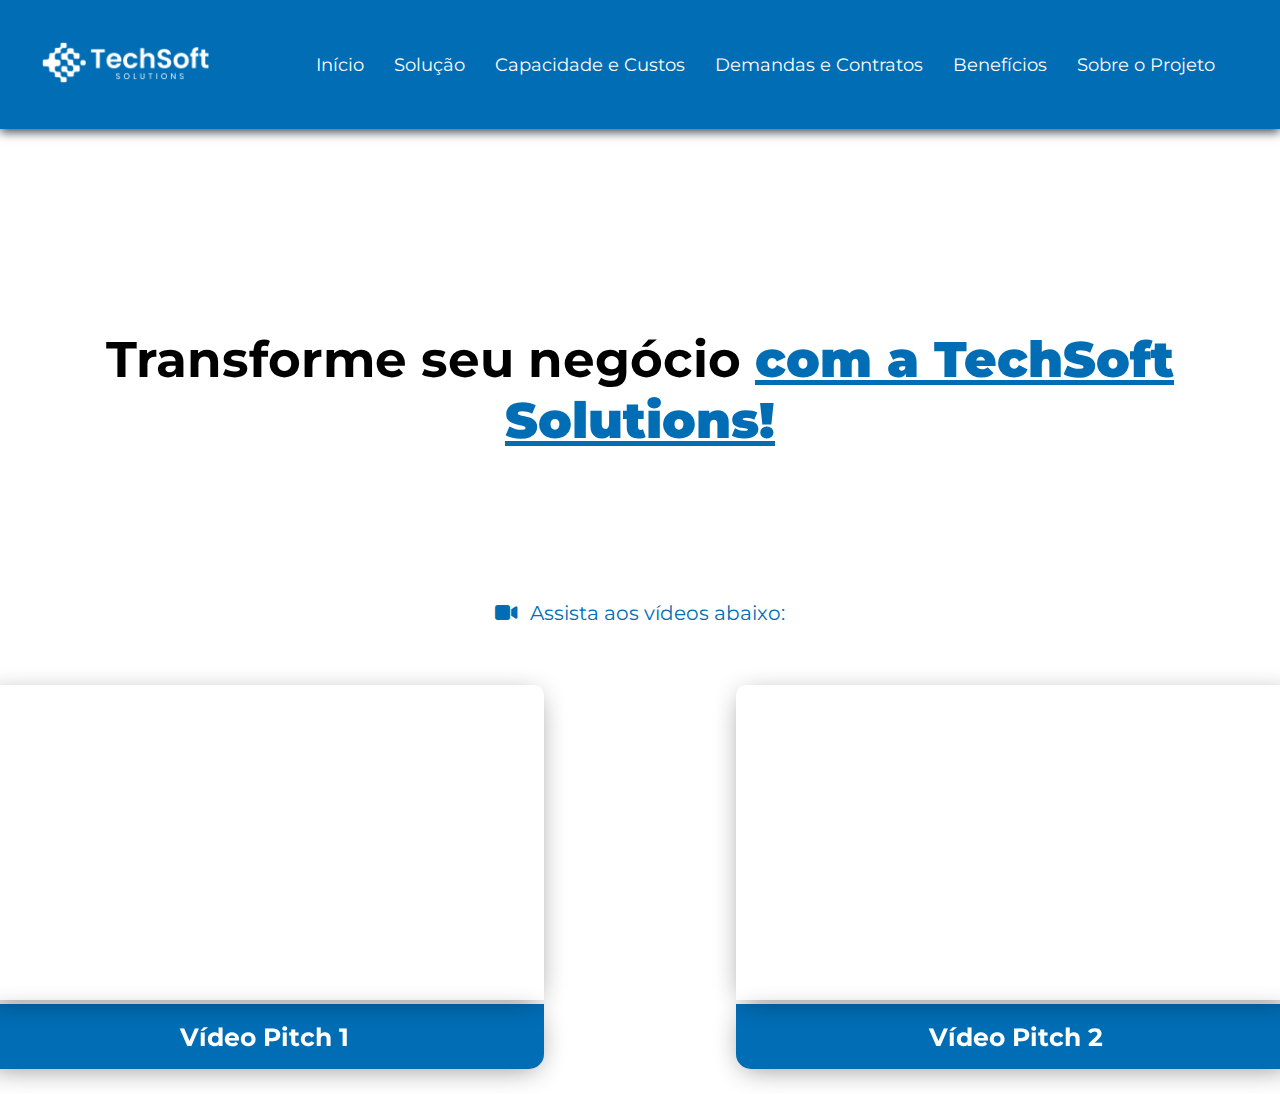
<file: index.html>
<!DOCTYPE html>
<html lang="pt-br">
<head>
    <meta charset="UTF-8">
    <meta name="viewport" content="width=device-width, initial-scale=1.0">
    <link rel="icon" href="./assets/img/logo1.png" type="image/x-icon">
    <link rel="stylesheet" href="./assets/css/style.css">
    <link rel="stylesheet" href="https://cdnjs.cloudflare.com/ajax/libs/font-awesome/6.4.0/css/all.min.css">
    <title>TechSoft Solutions</title>
</head>
<body>
    <header>
        <nav class="nav-bar">
            <div class="logo">
                <img src="./assets/img/logo2.png">
            </div>
            <div class="nav-list">
                <ul>
                    <li class="nav-item"><a href="index.html" class="nav-link">Início</a></li>
                    <li class="nav-item"><a href="solucao.html" class="nav-link">Solução</a></li>
                    <li class="nav-item"><a href="prototipo1.html" class="nav-link">Capacidade e Custos</a></li>
                    <li class="nav-item"><a href="prototipo2.html" class="nav-link">Demandas e Contratos</a></li>
                    <li class="nav-item"><a href="beneficios.html" class="nav-link">Benefícios</a></li>
                    <li class="nav-item"><a href="sobre.html" class="nav-link">Sobre o Projeto</a></li>
                </ul>
            </div>
        </nav>
    </header>
    <main>
        <h1 class="index-titulo">Transforme seu negócio <strong>com a TechSoft Solutions!</strong></h1>
        <div class="index-txt-section">
            <i class="fa-solid fa-video icone"></i>
            <p class="index-txt">Assista aos vídeos abaixo:</p>
        </div>
        <section class="pitch-section">
            <div class="pitch-div">
                <iframe title="vimeo-player" src="https://player.vimeo.com/video/947612721?h=f05a5f768d" frameborder="0"    allowfullscreen class="pitch-video"></iframe>
                <h3 class="pitch-titulo">Vídeo Pitch 1</h3>
            </div>
            <div class="pitch-div">
                <iframe src="https://www.youtube.com/embed/gd1HI36hP6s" frameborder="0" allowfullscreen class="pitch-video"></iframe>
                <h3 class="pitch-titulo">Vídeo Pitch 2</h3>
            </div>
        </section>
    </main>   
</body>
</html>
</file>
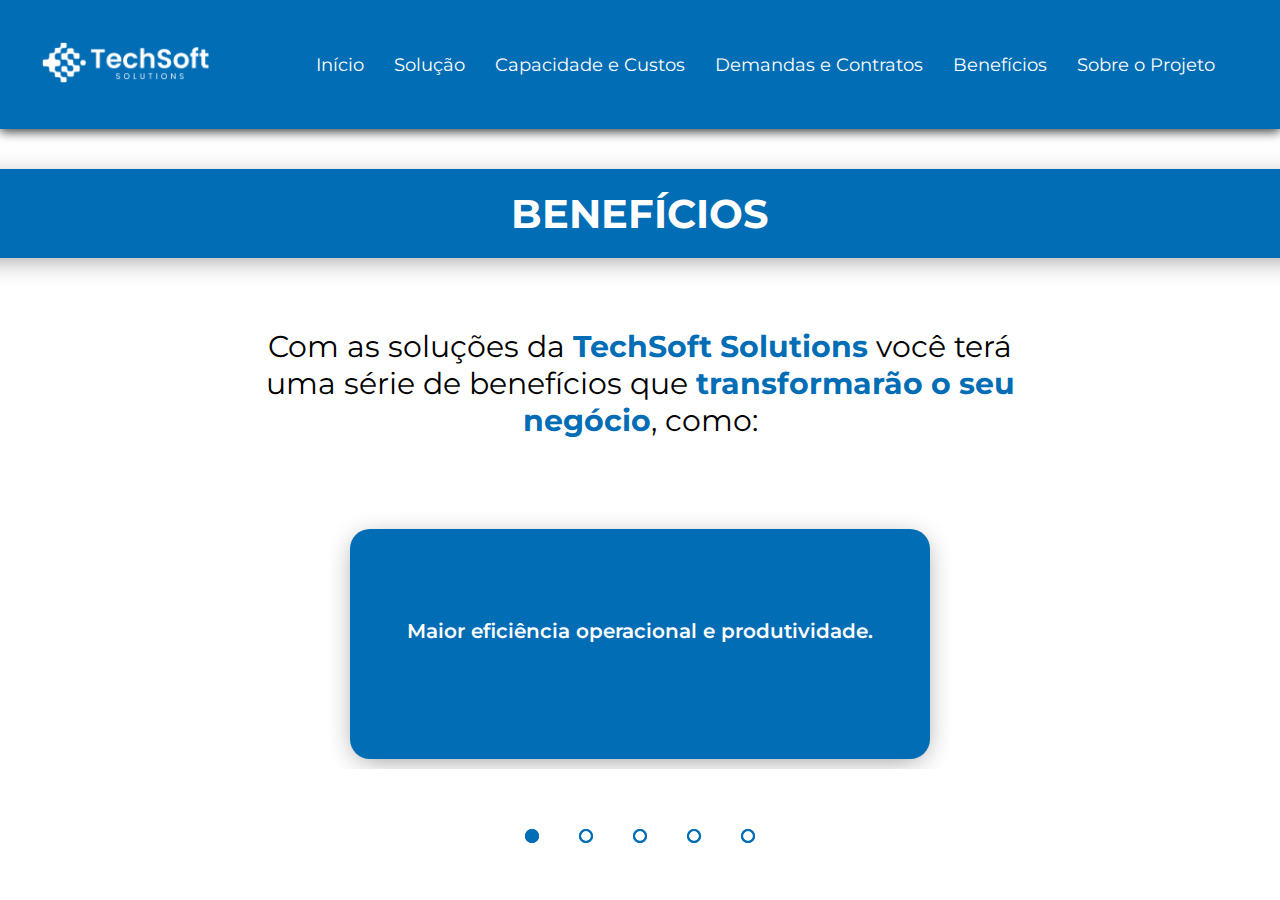
<file: beneficios.html>
<!DOCTYPE html>
<html lang="pt-br">
<head>
    <meta charset="UTF-8">
    <meta name="viewport" content="width=device-width, initial-scale=1.0">
    <link rel="icon" href="./assets/img/logo1.png" type="image/x-icon">
    <link rel="stylesheet" href="./assets/css/style.css">
    <title>TechSoft Solutions</title>
</head>
<body>
    <header>
        <nav class="nav-bar">
            <div class="logo">
                <img src="./assets/img/logo2.png">
            </div>
            <div class="nav-list">
                <ul>
                    <li class="nav-item"><a href="index.html" class="nav-link">Início</a></li>
                    <li class="nav-item"><a href="solucao.html" class="nav-link">Solução</a></li>
                    <li class="nav-item"><a href="prototipo1.html" class="nav-link">Capacidade e Custos</a></li>
                    <li class="nav-item"><a href="prototipo2.html" class="nav-link">Demandas e Contratos</a></li>
                    <li class="nav-item"><a href="beneficios.html" class="nav-link">Benefícios</a></li>
                    <li class="nav-item"><a href="sobre.html" class="nav-link">Sobre o Projeto</a></li>
                </ul>
            </div>
        </nav>
    </header>
    <main class="beneficios-container"> 
        <h1 class="solucao-titulo">Benefícios</h1>
        <p class="beneficios-txt">Com as soluções da <strong>TechSoft Solutions</strong> você terá uma série de benefícios que <strong>transformarão o seu negócio</strong>, como:</p>
        <div class="slider">
            <div class="slides">
                <!-- Radio Buttons -->
                <input type="radio" name="radio-btn" id="radio1">
                <input type="radio" name="radio-btn" id="radio2">
                <input type="radio" name="radio-btn" id="radio3">
                <input type="radio" name="radio-btn" id="radio4">
                <input type="radio" name="radio-btn" id="radio5">

                <!-- Slide div -->
                <div class="slide first">
                    <p class="slide-txt">Maior eficiência operacional e produtividade.</p>
                </div>
                <div class="slide">
                    <p class="slide-txt">Redução de custos e otimização de recursos.</p>
                </div>
                <div class="slide">
                    <p class="slide-txt">Tomada de decisões estratégicas mais assertivas.</p>
                </div>
                <div class="slide">
                    <p class="slide-txt">Melhor cumprimento dos contratos de vendas.</p>
                </div>
                <div class="slide">
                    <p class="slide-txt">Visão completa da capacidade, demanda e contratos.</p>
                </div>

                <!-- Navigation auto -->
                <div class="navigation-auto">
                    <div class="auto-btn1"></div>
                    <div class="auto-btn2"></div>
                    <div class="auto-btn3"></div>
                    <div class="auto-btn4"></div>
                    <div class="auto-btn5"></div>
                </div>
            </div>

            <!-- Label dos botoes -->
             <div class="manual-navigation">
                <label for="radio1" class="manual-btn"></label>
                <label for="radio2" class="manual-btn"></label>
                <label for="radio3" class="manual-btn"></label>
                <label for="radio4" class="manual-btn"></label>
                <label for="radio5" class="manual-btn"></label>
             </div>
        </div>
    </main>
    <script src="./assets/js/beneficios.js"></script>
</body>
</html>
</file>
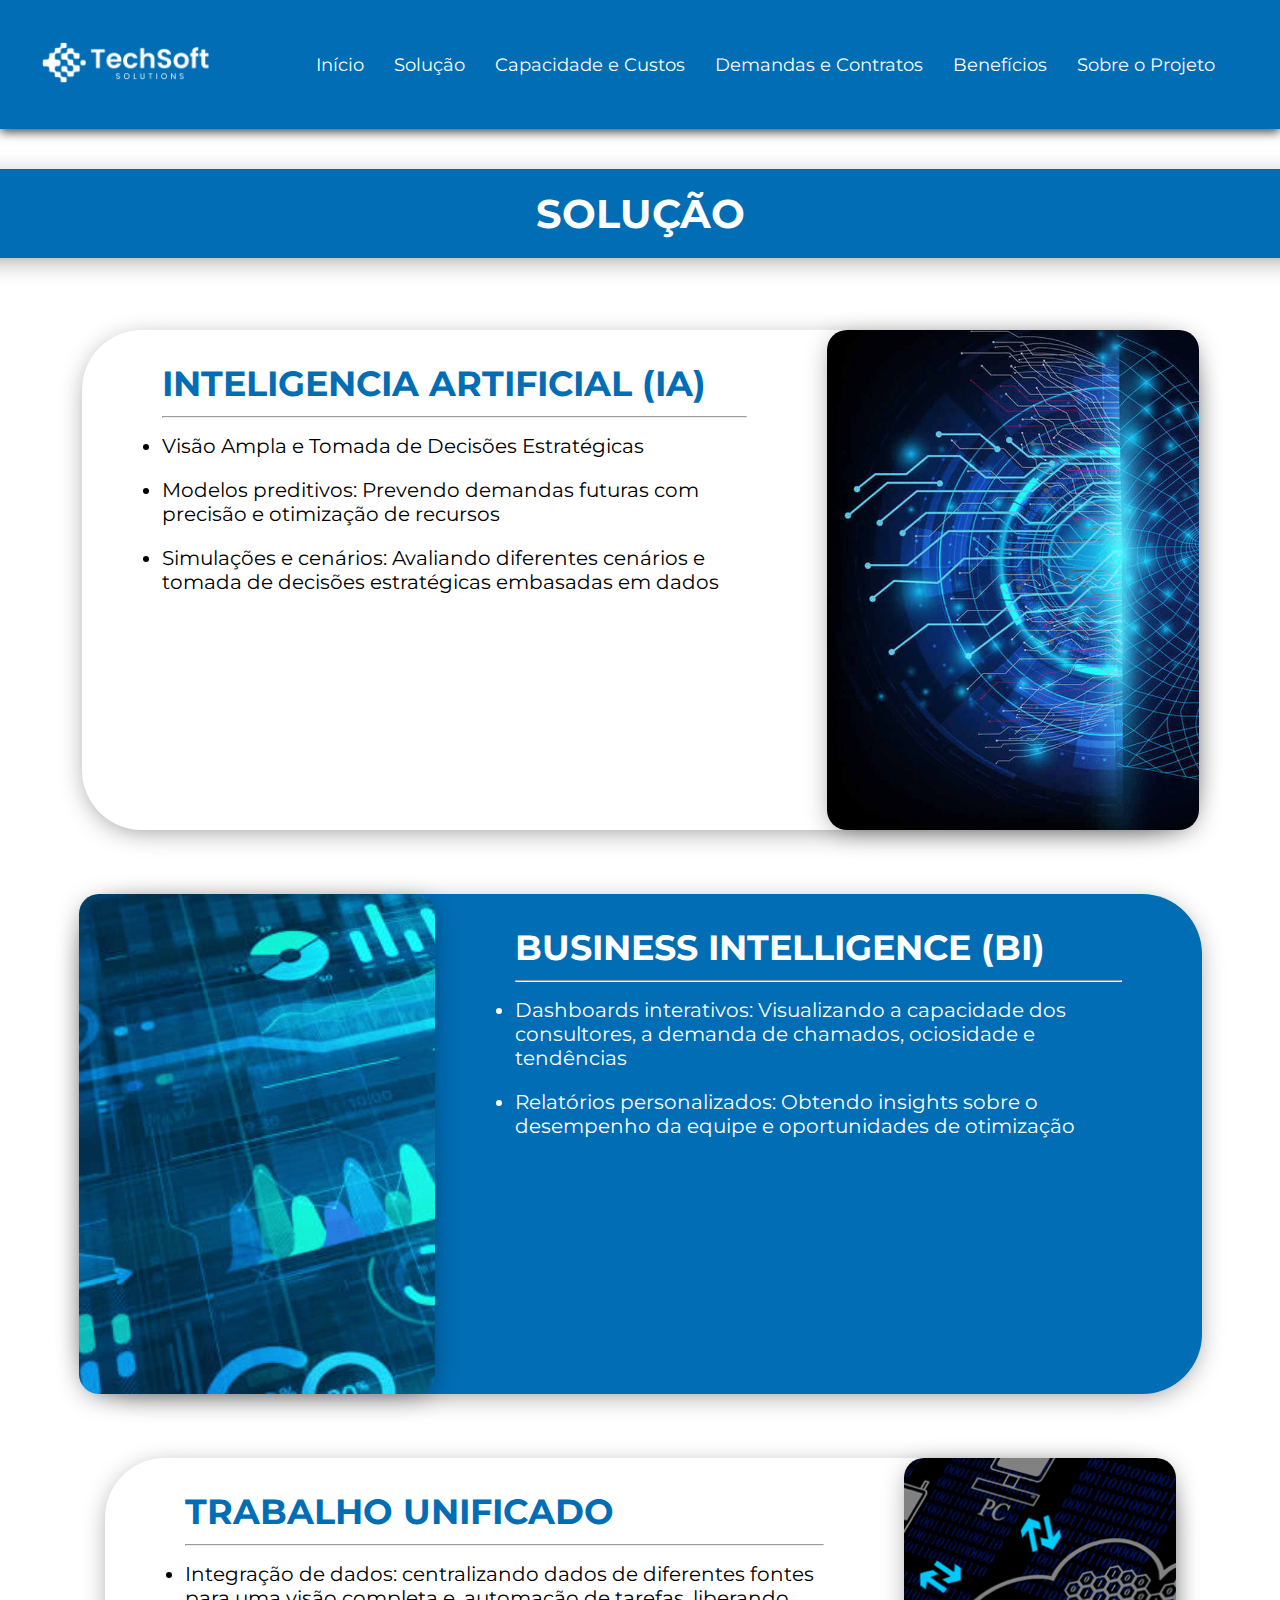
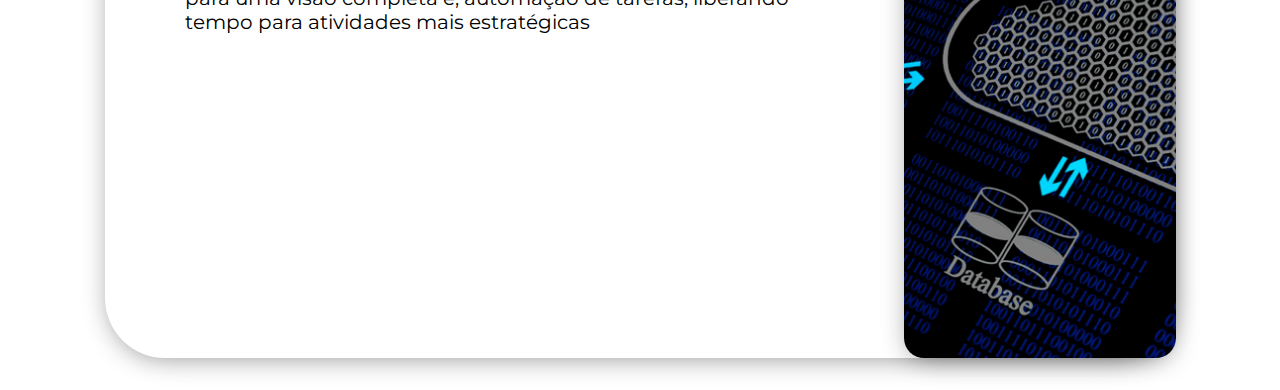
<file: solucao.html>
<!DOCTYPE html>
<html lang="pt-br">
<head>
    <meta charset="UTF-8">
    <meta name="viewport" content="width=device-width, initial-scale=1.0">
    <link rel="icon" href="./assets/img/logo1.png" type="image/x-icon">
    <link rel="stylesheet" href="./assets/css/style.css">
    <title>TechSoft Solutions</title>
</head>
<body>
    <header>
        <nav class="nav-bar">
            <div class="logo">
                <img src="./assets/img/logo2.png">
            </div>
            <div class="nav-list">
                <ul>
                    <li class="nav-item"><a href="index.html" class="nav-link">Início</a></li>
                    <li class="nav-item"><a href="solucao.html" class="nav-link">Solução</a></li>
                    <li class="nav-item"><a href="prototipo1.html" class="nav-link">Capacidade e Custos</a></li>
                    <li class="nav-item"><a href="prototipo2.html" class="nav-link">Demandas e Contratos</a></li>
                    <li class="nav-item"><a href="beneficios.html" class="nav-link">Benefícios</a></li>
                    <li class="nav-item"><a href="sobre.html" class="nav-link">Sobre o Projeto</a></li>
                </ul>
            </div>
        </nav>
    </header>
    <main class="solucao-container">
        <h1 class="solucao-titulo">Solução</h1>
        <div class="card">
            <div class="card-container">
                <h2 class="card-titulo">INTELIGENCIA ARTIFICIAL (IA)</h2>
                <hr>
                <ul class="card-lista">
                    <li>Visão Ampla e Tomada de Decisões Estratégicas</li>
                    <li>Modelos preditivos: Prevendo demandas futuras com precisão e otimização de recursos</li>
                    <li>Simulações e cenários: Avaliando diferentes cenários e tomada de decisões estratégicas embasadas em dados</li>
                </ul>
            </div>
            <div class="img img-ia">
            </div>
        </div>
        <div class="card card2">
            <div class="img img-bi">
            </div>
            <div class="card-container card-container2">
                <h2 class="card-titulo card-titulo2">Business Intelligence (BI)</h2>
                <hr>
                <ul class="card-lista card-lista2">
                    <li>Dashboards interativos: Visualizando a capacidade dos consultores, a demanda de chamados, ociosidade e tendências</li>
                    <li>Relatórios personalizados: Obtendo insights sobre o desempenho da equipe e oportunidades de otimização</li>
                </ul>
            </div>
        </div>
        <div class="card">
            <div class="card-container">
                <h2 class="card-titulo">Trabalho Unificado</h2>
                <hr>
                <ul class="card-lista">
                    <li>Integração de dados: centralizando dados de diferentes fontes para uma visão completa e, 
                        automação de tarefas, liberando tempo para atividades mais estratégicas</li>
                </ul>
            </div>
            <div class="img img-cloud"></div>
        </div>


    </main>
    <footer>

    </footer>
    
</body>
</html>
</file>
<file: assets/css/style.css>
@import url(header.css);
@import url(index.css);
@import url(solucao.css);
@import url(prototipo1.css);
@import url(prototipo2.css);
@import url(beneficios.css);
@import url(sobre.css);

/* Importação da fonte */
@import url('https://fonts.googleapis.com/css2?family=Montserrat:ital,wght@0,100..900;1,100..900&display=swap');

/* Reset */
* {
    padding: 0;
    margin: 0;
}

:root {
    /* Variáveis de cores */
    --primary-color: #016db5;
    --white-color: #ffffff;
    --black-color: #000000;
    --grey-color: #f4f4f4;
    --light-grey-color: #f1f1f1;

    /* Variáveis de tamanhos */
    --box-shadow: 0px 5px 28px -7px rgba(0,0,0,0.49);;
    --section-margin: 50px 10%;

    /*Variável fonte*/
    --fonte-principal: 'Montserrat' , sans-serif;
}

body {
    font-family: var(--fonte-principal);
}
</file>
